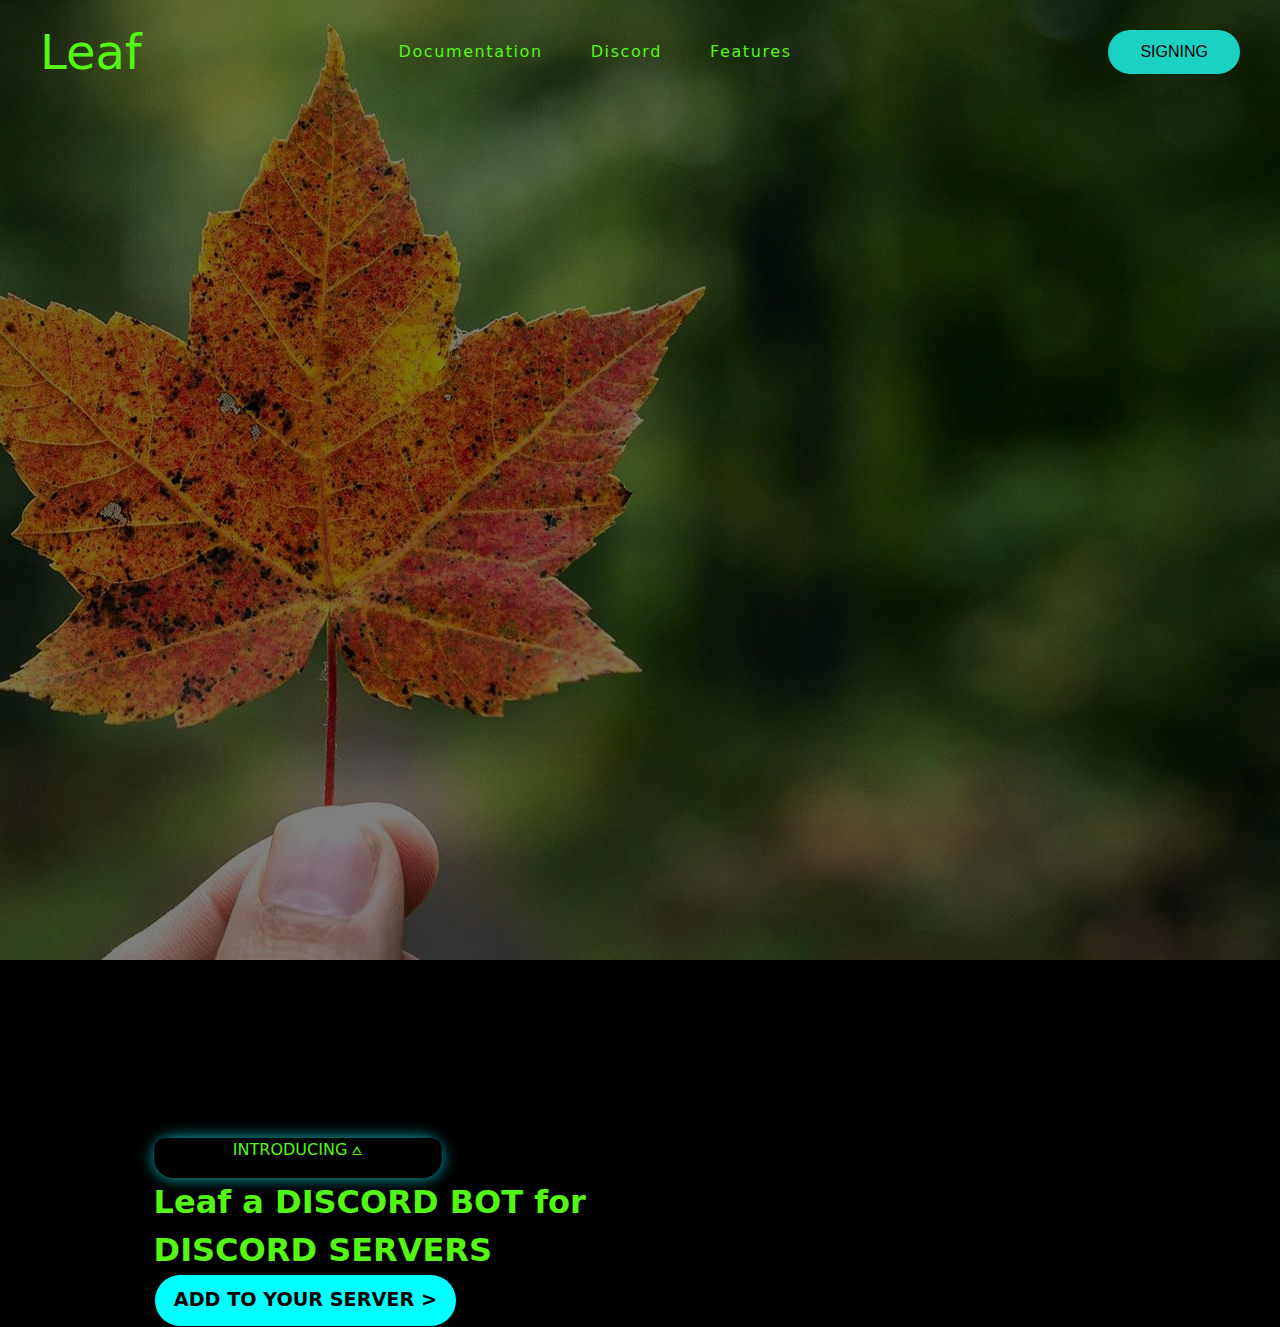
<file: index.html>
<!DOCTYPE html>
<html lang="en">
    <head>
        <meta  charset="UFT-8">
        <title>leaf a Discord Bot</title>
        <link rel="stylesheet" href="design.css">
        <meta name="viewport" content="width=device-width, initial-scale= 1.0">
    </head>
    <body>
        <img class="image-gradient" src="leaf.png" alt="gradient">
        <div class="container">
            <header>
                <h1 class="logo">Leaf</h1>
                <nav>
                    <a href="#">Documentation</a>
                    <a href="#">Discord</a>
                    <a href="#">Features</a>
                </nav>
                <button class="btn-signing">SIGNING</button>
            </header>
            <main>
                <div class="content">
                    <div class="tag-box">
                        <div class="tag">INTRODUCING &wedbar;</div>
                    </div>
                    <h1>Leaf a DISCORD BOT for <br>DISCORD SERVERS</h1>
                    <div class="buttons">
                        <a href="https://discord.com/oauth2/authorize?client_id=1165172660360204308" class="btn-add-to-server">ADD TO  YOUR SERVER &gt;</a>
                    </div>
                </div>
            </main>
        </div>
    </body>

</html>
</file>
<file: design.css>
*{
    margin: 0;
    padding: 0;
    box-sizing: border-box;
}

body{
    font-family: system-ui, -apple-system, BlinkMacSystemFont, 'Segoe UI', Roboto, Oxygen, Ubuntu, Cantarell, 'Open Sans', 'Helvetica Neue', sans-serif;
    background-color: black;
    color: beige;
    min-height: 100vh;
    line-height: 1.5;
}

.image-gradient{
    position: absolute;
    top: 0;
    right: 0;
    opacity: 0.5;
    z-index: -1;
}

.layer-blur{
    height: 0;
    width: 30rem;
    position: absolute;
    top: 20%;
    right: 0;
    box-shadow: 0 0 700px 15px white;
    z-index: -1;
}

.container{
    width: 100%;
    color:rgb(84, 247, 20);
    margin: 0 auto;
    padding: 0 2rem;
    position: relative;
    overflow: hidden;

}
header{
    display: flex;
    justify-content: space-between;
    align-items: center;
    padding: 1rem 5rem;
}
header h1{
    margin: 0;
    font-size: 3rem;
    font-weight: 300;

}
nav{
    display: flex;
    align-items: center;
    gap: 3rem;
    margin-left: -5%;
}
nav a{
    font-size: 1rem;
    letter-spacing: 0.1rem;
    transition: color 0.2s ease;
    text-decoration: none;
    color: inherit;
}
nav a:hover{
    color: aqua;
}

.btn-signing{
    background-color: rgb(26, 209, 194);
    color: black;
    padding: 0.8rem 2rem;
    border-radius: 50px;
    border: none;
    font-size: 1rem;
    font-weight: 500;
    transition: background-color 0.2s ease;
    cursor: pointer;
}
.btn-signing:hover{
    background-color: white;
}

main{
    display: flex;
    flex-direction: column;
    justify-content: center;
    min-height: calc(90vh - 6rem);
}

.content{
    max-width: 40rem;
    margin-left: 10%;
    z-index: 999;
}

.tag-box{
    position: relative;
    width: 18rem;
    height: 2.5rem;
    border-radius: 50px;
    background: linear-gradient(to right, );
    background-size: 200%;
    animation: animationGradient 2.5s linear infinite;
    box-shadow: 0 0 15px  rgba(5, 235, 243, 0.801);
}

@keyframes animationGradient {
    to{
        background-position: 200%;
    }
}

.tag-box .tag{
    inset: 3px 3px 3px 3px;
    background-color: black;
    border-radius: 50px;
    display: flex;
    align-items: center;
    justify-content: center;
    transition: 0ms0.5s;
    cursor: pointer;

}

.tag-box .tag:hover{
    color: rgb(121, 197, 6);
}

.buttons{
    display: flex;
    gap: 1rem;
}

.btn-add-to-server{
    text-decoration: none;
    padding: 0.7rem 1.2rem;
    background-color: aqua;
    color: black;
    border-radius: 50px;
    border: 1px solid black;
    font-size: 1.2rem;
    font-weight: 600;
    transition: background-color 0.2s ease;
}

.btn-add-to-server:hover{
    background-color: white;
}

@media (max-width: 1300px){
    header{
        padding: 1rem 0.5rem;
    }
    .content{
        margin-top: 85%;
    }

    }

@media (max-width: 768px){
    .content h1{
        font-size: 2.5rem;
    }
    .btn-add-to-server{
        font-size: 0.8rem;
        padding: 0.5rem 1.3rem
    }
    .btn-signing{
        font-size: 0.8rem;
        padding: 0.8rem 2rem;
    }

    }
</file>
